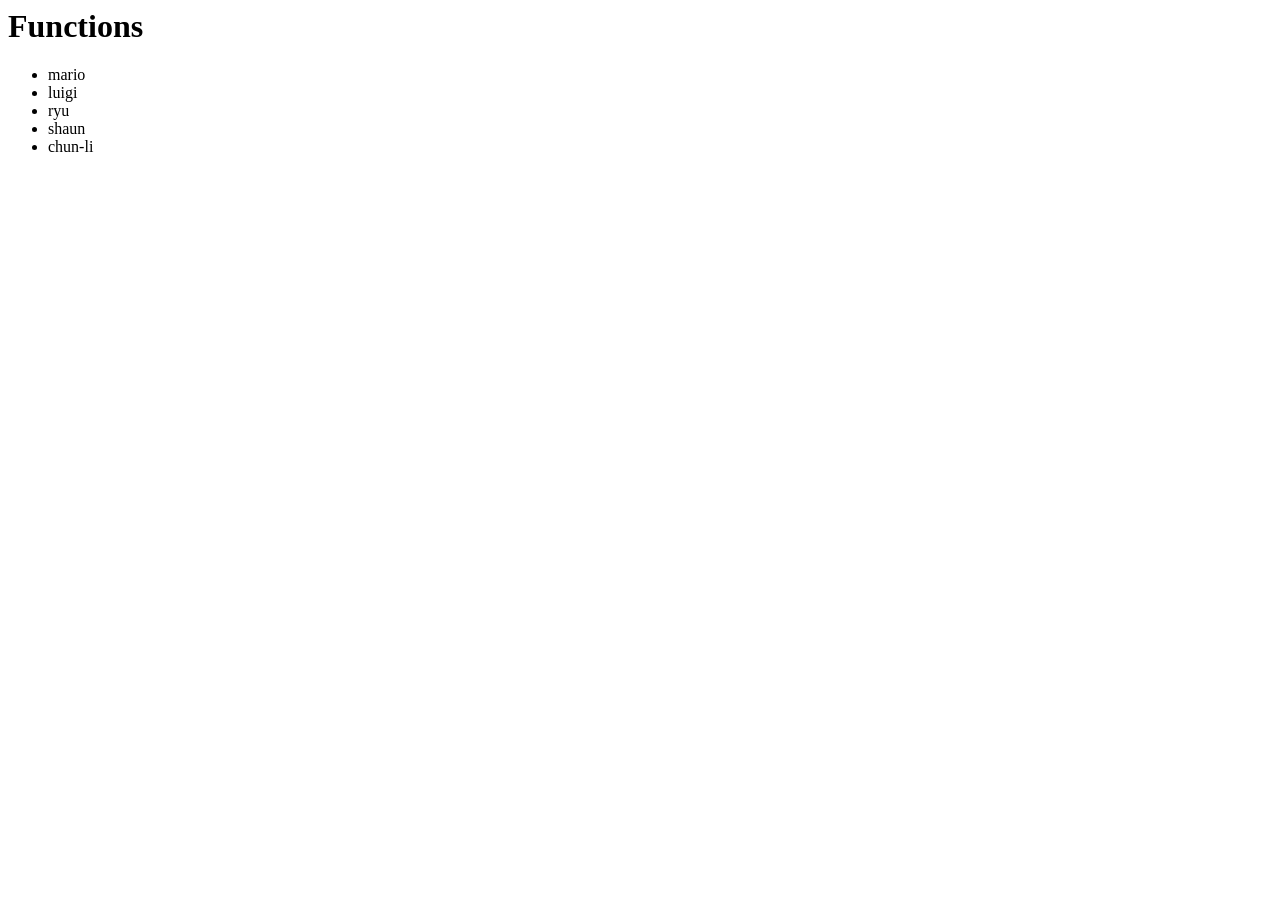
<file: Chapter_Intro/index.html>
<html lang="en">
<head>
    <meta charset="UTF-8">
    <meta name="viewport" content="width=device-width, initial-scale=1.0">
    <meta http-equiv="X-UA-Compatible" content="ie=edge">
    <title>Learn Javascript Intro</title>
</head>

<body>
    <h1>Functions</h1>

    <ul class="people"></ul>

    <script src="sandbox.js"></script>
</body>

</html>
</file>
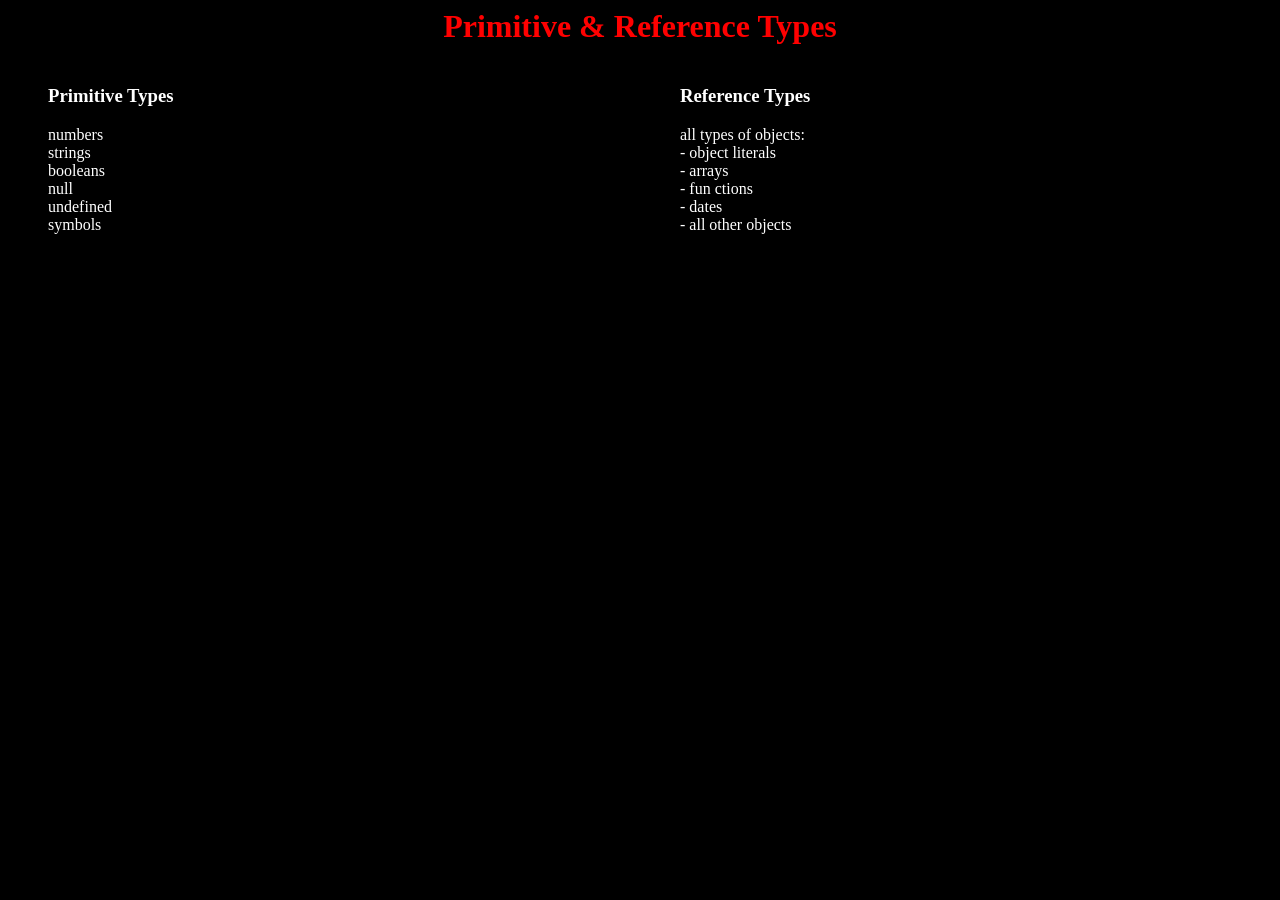
<file: Section_05/index.html>
<html lang="en">
<head>
    <meta charset="UTF-8">
    <meta name="viewport" content="width=device-width, initial-scale=1.0">
    <meta http-equiv="X-UA-Compatible" content="ie=edge">
    <title>Learn Javascript Intro</title>
</head>

<body style="background-color: #000; color: #fff; font-family: comic sans ms; text-align: left;">
    <h1 style="color: red; text-align: center;">Primitive & Reference Types</h1>

    <div style="width: 50%; float: left;">
        <ul style="list-style: none;">
            <h3>Primitive Types</h3>
            <li>numbers</li>
            <li>strings</li>
            <li>booleans</li>
            <li>null</li>
            <li>undefined</li>
            <li>symbols</li>
        </ul>
    </div>
    <div style="width: 50%; float: left;">
        <ul style="list-style: none;">
            <h3>Reference Types</h3>
            <li>all types of objects:</li>
            <li>- object literals</li>
            <li>- arrays</li>
            <li>- fun ctions</li>
            <li>- dates</li>
            <li>- all other objects</li>
        </ul>
    </div>

    <script src="sandbox.js"></script>
</body>

</html>
</file>
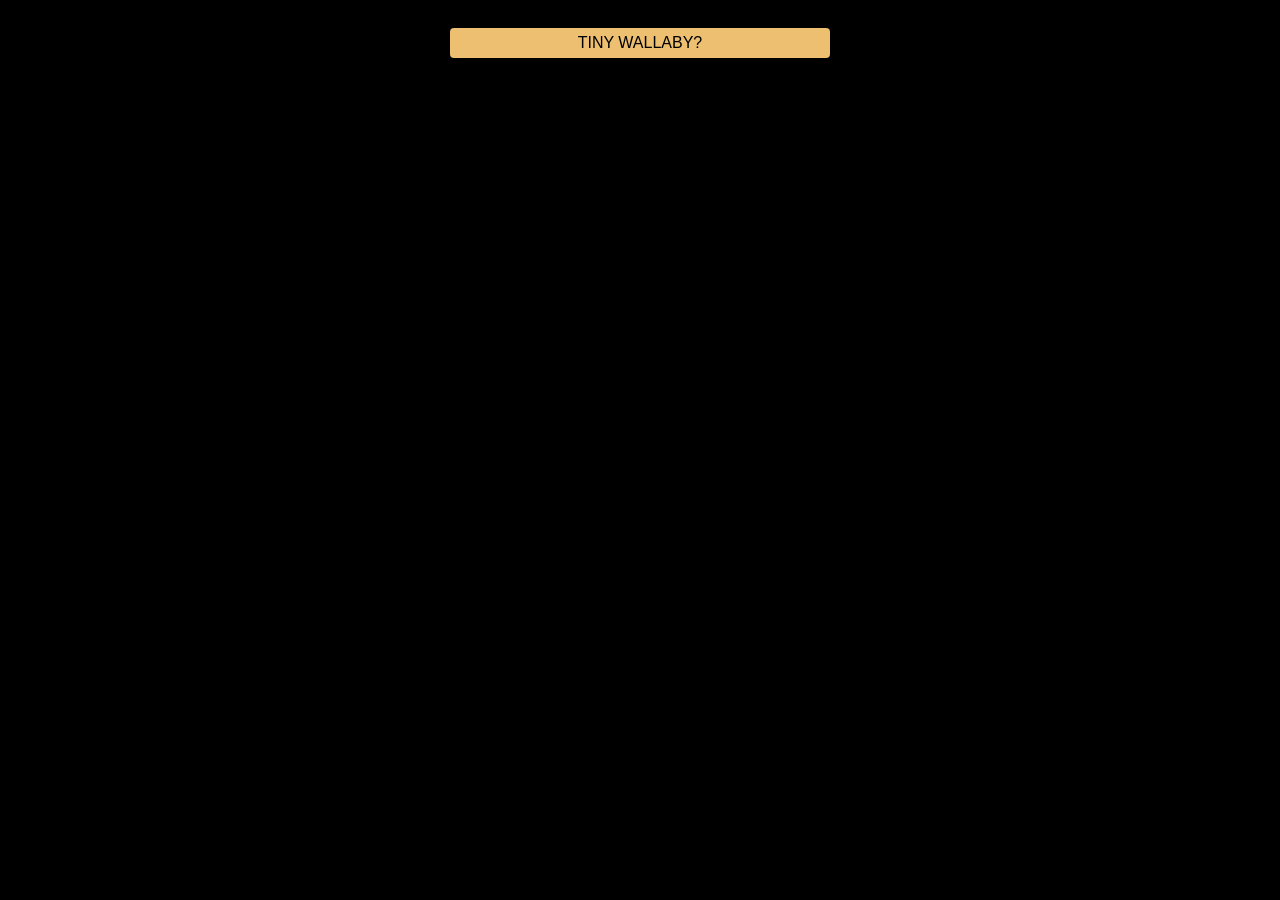
<file: Section_06/index.html>
<html lang="en">
<head>
    <meta charset="UTF-8">
    <meta name="viewport" content="width=device-width, initial-scale=1.0">
    <meta http-equiv="X-UA-Compatible" content="ie=edge">
    <title>The Document Object Model</title>
    <link rel="stylesheet" href="styles.css">
</head>

<body>
    
    <button>TINY WALLABY?</button>

    <div class="popup-wrapper">

        <div class="popup">
            <div class="popup-close">x</div>
            <div class="popup-content">
                <h2>WALLY ENLARGEMENT</h2>
                <p>Tiny wally mate? Getting shunned from society? Look no Further!</p>
                <a href="#">CHECK THIS OUT</a>
            </div>
        </div>

    </div>

    <script src="popup.js"></script>
</body>

</html>
</file>
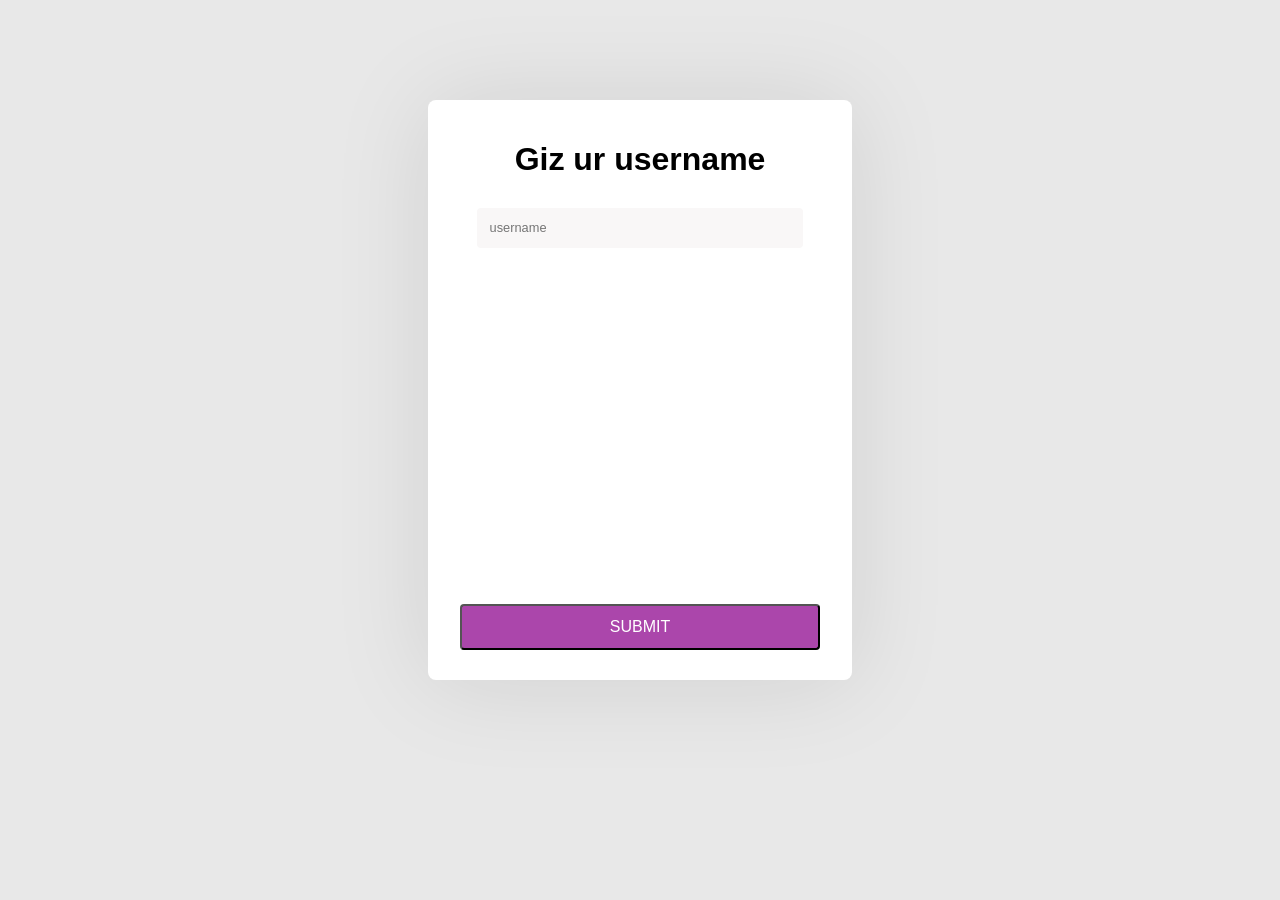
<file: Section_07/index.html>
<html lang="en">
<head>
    <meta charset="UTF-8">
    <meta name="viewport" content="width=device-width, initial-scale=1.0">
    <meta http-equiv="X-UA-Compatible" content="ie=edge">
    <title>The Document Object Model</title>
    <link rel="stylesheet" href="styles.css">
</head>

<body>
    
    <form class="signup-form">
        <h1>Giz ur username</h1>
        <input class="text-field" type="text" id="username" placeholder="username">
        <div class="feedback"></div>
        <input class="button" type="submit" value="SUBMIT">
    </form>

    <script src="sandbox.js"></script>
</body>

</html>
</file>
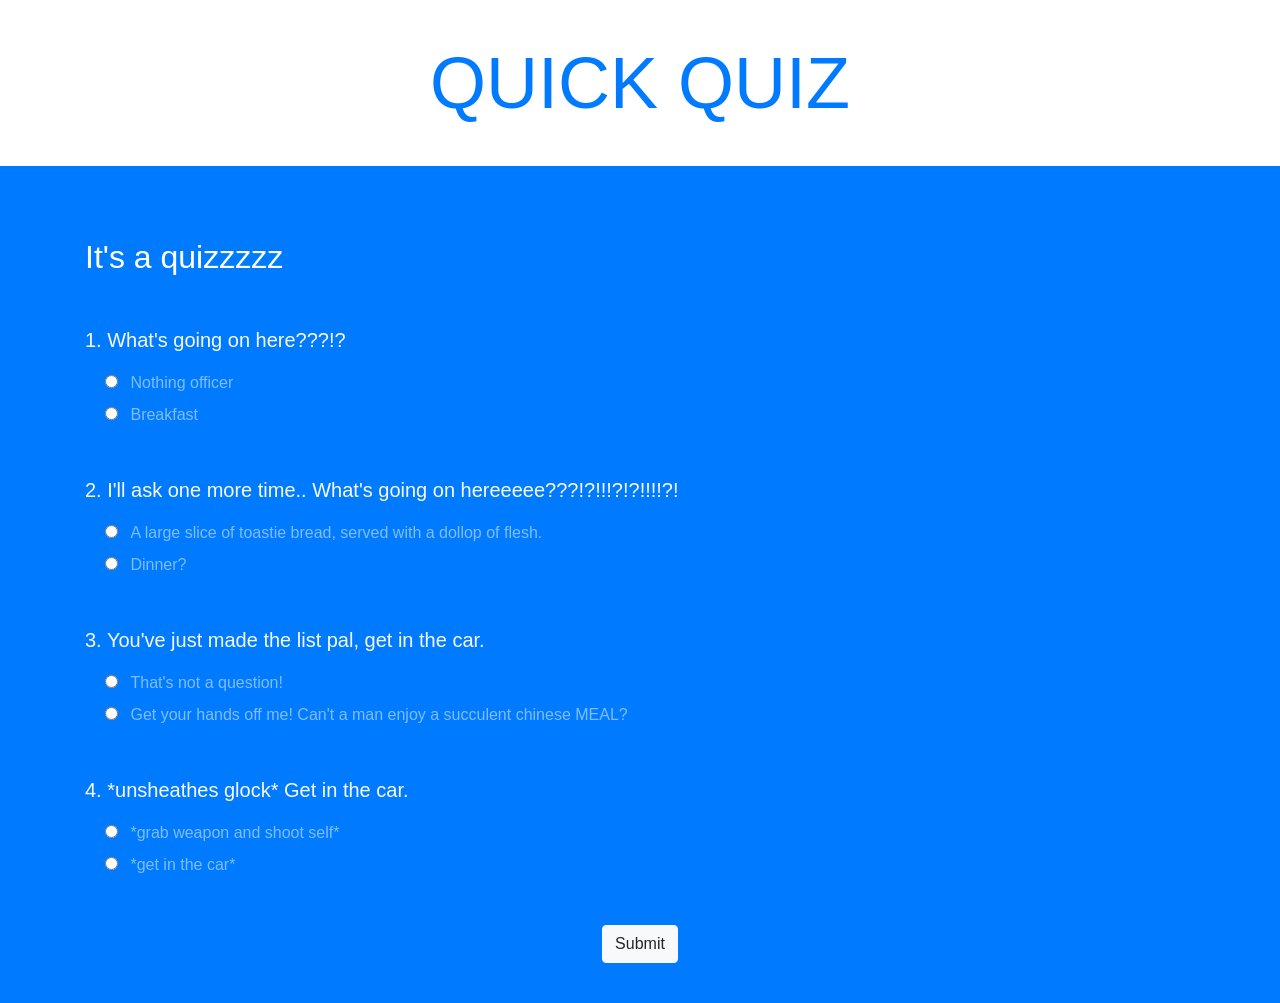
<file: Section_08[NinjaQuiz]/index.html>
<html lang="en">
<head>
    <meta charset="UTF-8">
    <meta name="viewport" content="width=device-width, initial-scale=1.0">
    <meta http-equiv="X-UA-Compatible" content="ie=edge">
    <title>Ninja Quiz</title>
    <link rel="stylesheet" href="https://stackpath.bootstrapcdn.com/bootstrap/4.3.1/css/bootstrap.min.css" integrity="sha384-ggOyR0iXCbMQv3Xipma34MD+dH/1fQ784/j6cY/iJTQUOhcWr7x9JvoRxT2MZw1T" crossorigin="anonymous">
    <link rel="stylesheet" href="styles.css">
</head>

<body>
    
    <!-- top section -->
    <div class="intro py-3 bg-white text-center">
        <div class="container">
            <h1 class="text-primary display-3 my-4">QUICK QUIZ</h1>
        </div>
    </div>

    <!-- result section -->
    <div class="result py-4 d-none bg-light text-center">
        <div class="container lead">
            <p>You are <span class="text-primary display-4 p-3">0%</span> ninja</p>
        </div>
    </div>

    <!-- quiz section -->
    <div class="quiz py-4 bg-primary">
        <div class="container">
            <h2 class="my-5 text-white">It's a quizzzzz</h2>

            <form action="" class="quiz-form text-light">
                <!-- question 1 -->
                <div class="my-5">
                    <p class="lead font-weight-normal">1. What's going on here???!?</p>
                    <div class="form-check my-2 text-white-50">
                        <input type="radio" name="q1" value="A">
                        <label for="" class="form-check-label">Nothing officer</label>
                    </div>
                    <div class="form-check my-2 text-white-50">
                        <input type="radio" name="q1" value="B">
                        <label for="" class="form-check-label">Breakfast</label>
                    </div>
                </div>
                <!-- question 2 -->
                <div class="my-5">
                    <p class="lead font-weight-normal">2. I'll ask one more time.. What's going on hereeeee???!?!!!?!?!!!!?!</p>
                    <div class="form-check my-2 text-white-50">
                        <input type="radio" name="q2" value="A">
                        <label for="" class="form-check-label">A large slice of toastie bread, served with a dollop of flesh.</label>
                    </div>
                    <div class="form-check my-2 text-white-50">
                        <input type="radio" name="q2" value="B">
                        <label for="" class="form-check-label">Dinner?</label>
                    </div>
                </div>
                <!-- question 3 -->
                <div class="my-5">
                    <p class="lead font-weight-normal">3. You've just made the list pal, get in the car.<p>
                    <div class="form-check my-2 text-white-50">
                        <input type="radio" name="q3" value="A">
                        <label for="" class="form-check-label">That's not a question!</label>
                    </div>
                    <div class="form-check my-2 text-white-50">
                        <input type="radio" name="q3" value="B">
                        <label for="" class="form-check-label">Get your hands off me! Can't a man enjoy a succulent chinese MEAL?</label>
                    </div>
                </div>
                <!-- question 4 -->
                <div class="my-5">
                    <p class="lead font-weight-normal">4. *unsheathes glock* Get in the car.<p>
                    <div class="form-check my-2 text-white-50">
                        <input type="radio" name="q4" value="A">
                        <label for="" class="form-check-label">*grab weapon and shoot self*</label>
                    </div>
                    <div class="form-check my-2 text-white-50">
                        <input type="radio" name="q4" value="B">
                        <label for="" class="form-check-label">*get in the car*</label>
                    </div>
                </div>
                <!-- btn -->
                <div class="text-center">
                    <input type="submit" class="btn btn-light">
                </div>
            </form>
        </div>
    </div>

    <script src="app.js"></script>
</body>

</html>
</file>
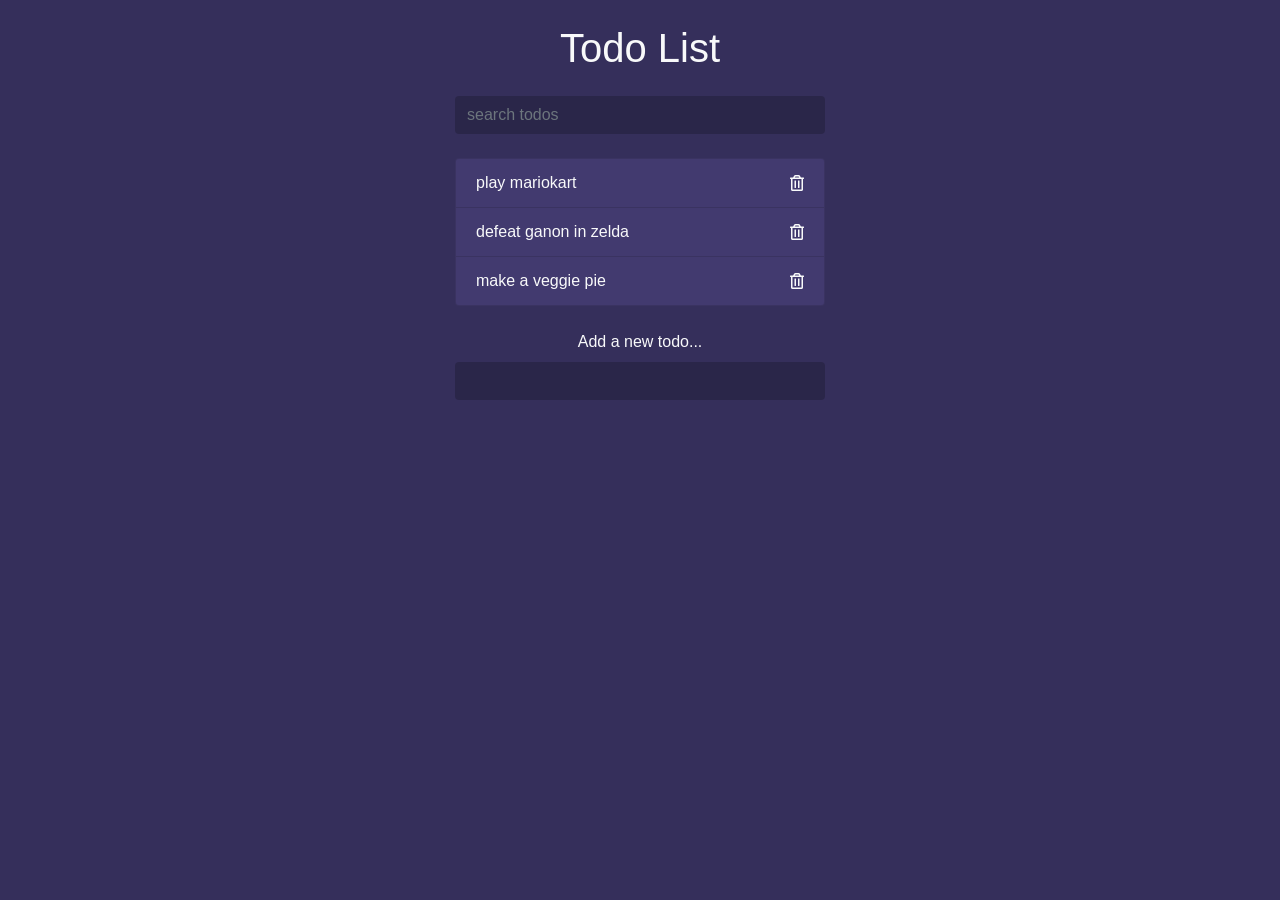
<file: Section_10[TodoList]/index.html>
<!DOCTYPE html>
<html lang="en">
<head>
    <meta charset="UTF-8">
    <meta name="viewport" content="width=device-width, initial-scale=1.0">
    <meta http-equiv="X-UA-Compatible" content="ie=edge">
    <link rel="stylesheet" href="https://stackpath.bootstrapcdn.com/bootstrap/4.3.1/css/bootstrap.min.css" integrity="sha384-ggOyR0iXCbMQv3Xipma34MD+dH/1fQ784/j6cY/iJTQUOhcWr7x9JvoRxT2MZw1T" crossorigin="anonymous">
    <link rel="stylesheet" href="https://use.fontawesome.com/releases/v5.7.2/css/all.css" integrity="sha384-fnmOCqbTlWIlj8LyTjo7mOUStjsKC4pOpQbqyi7RrhN7udi9RwhKkMHpvLbHG9Sr" crossorigin="anonymous">
    <link rel="stylesheet" href="styles.css">
    <title>Todo List</title>
</head>
<body>

    <div class="container">

        <header class="text-center text-light my-4">
          <h1 class="mb-4">Todo List</h1>
          <form class="search">
            <input class="form-control m-auto" type="text" name="search" placeholder="search todos" />
          </form>
        </header>
    
        <ul class="list-group todos mx-auto text-light">
          <li class="list-group-item d-flex justify-content-between align-items-center">
            <span>play mariokart</span>
            <i class="far fa-trash-alt delete"></i>
          </li>
          <li class="list-group-item d-flex justify-content-between align-items-center">
            <span>defeat ganon in zelda</span>
            <i class="far fa-trash-alt delete"></i>
          </li>
          <li class="list-group-item d-flex justify-content-between align-items-center">
            <span>make a veggie pie</span>
            <i class="far fa-trash-alt delete"></i>
          </li>
        </ul>
    
        <form class="add text-center my-4">
          <label class="text-light">Add a new todo...</label>
          <input class="form-control m-auto" type="text" name="add" />
        </form>
    
      </div>
    
    <script src="app.js"></script>
</body>
</html>
</file>
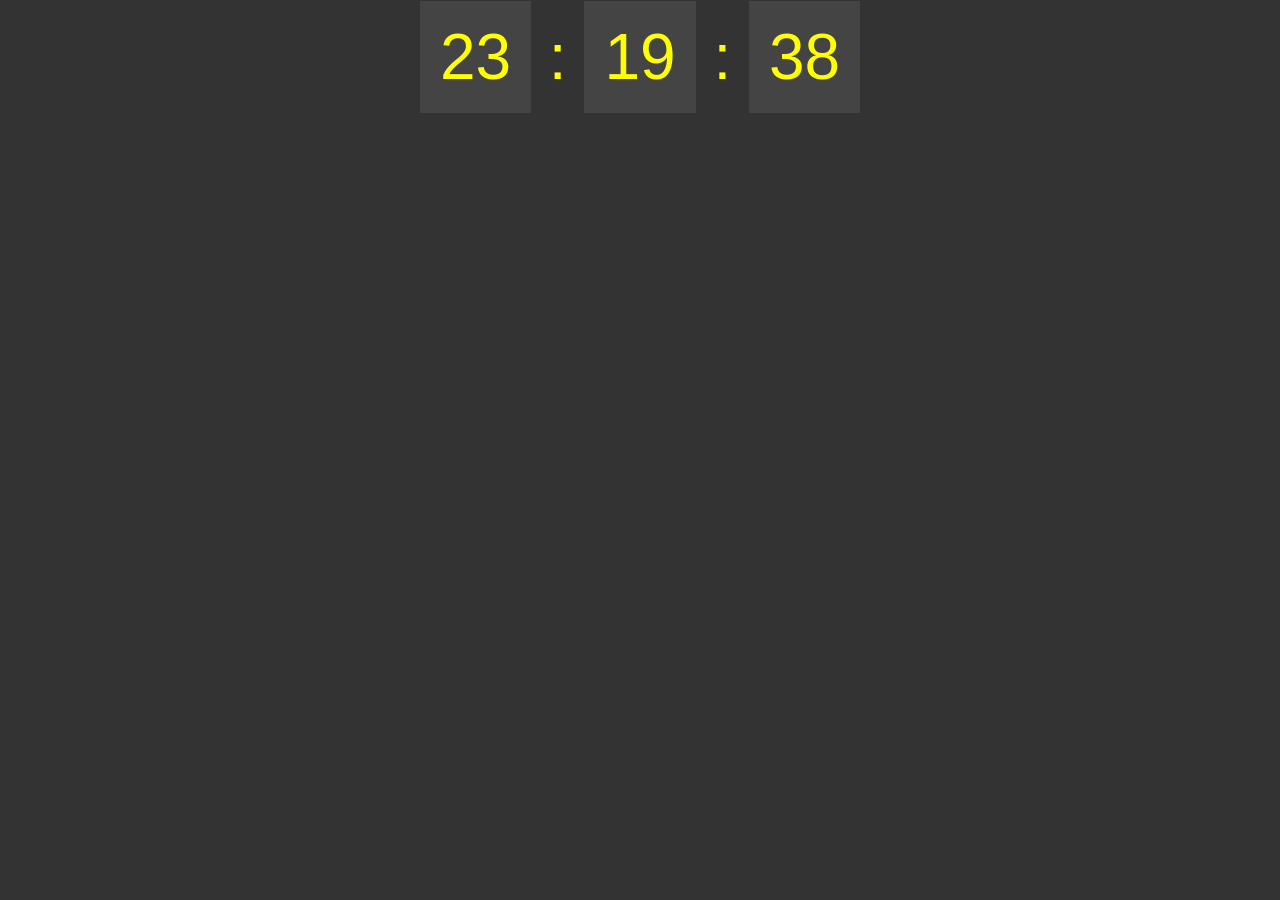
<file: Section_11[Dates&Times]/index.html>
<!DOCTYPE html>
<html lang="en">
<head>
    <meta charset="UTF-8">
    <meta name="viewport" content="width=device-width, initial-scale=1.0">
    <meta http-equiv="X-UA-Compatible" content="ie=edge">
    <title>Dates & Times</title>
    <style>
        body {
            background: #333;
        }
        .clock {
            font-size: 4em;
            text-align: center;
            margin: 20px auto;
            color: yellow;
            font-family: arial;
        }
        .clock span {
            padding: 20px;
            background: #444;
        }
    </style>
</head>
<body>
    <div class="clock"></div>

    <script src="http://cdn.date-fns.org/v1.9.0/date_fns.min.js"></script>
    <script src="sandbox.js"></script>
</body>
</html>
</file>
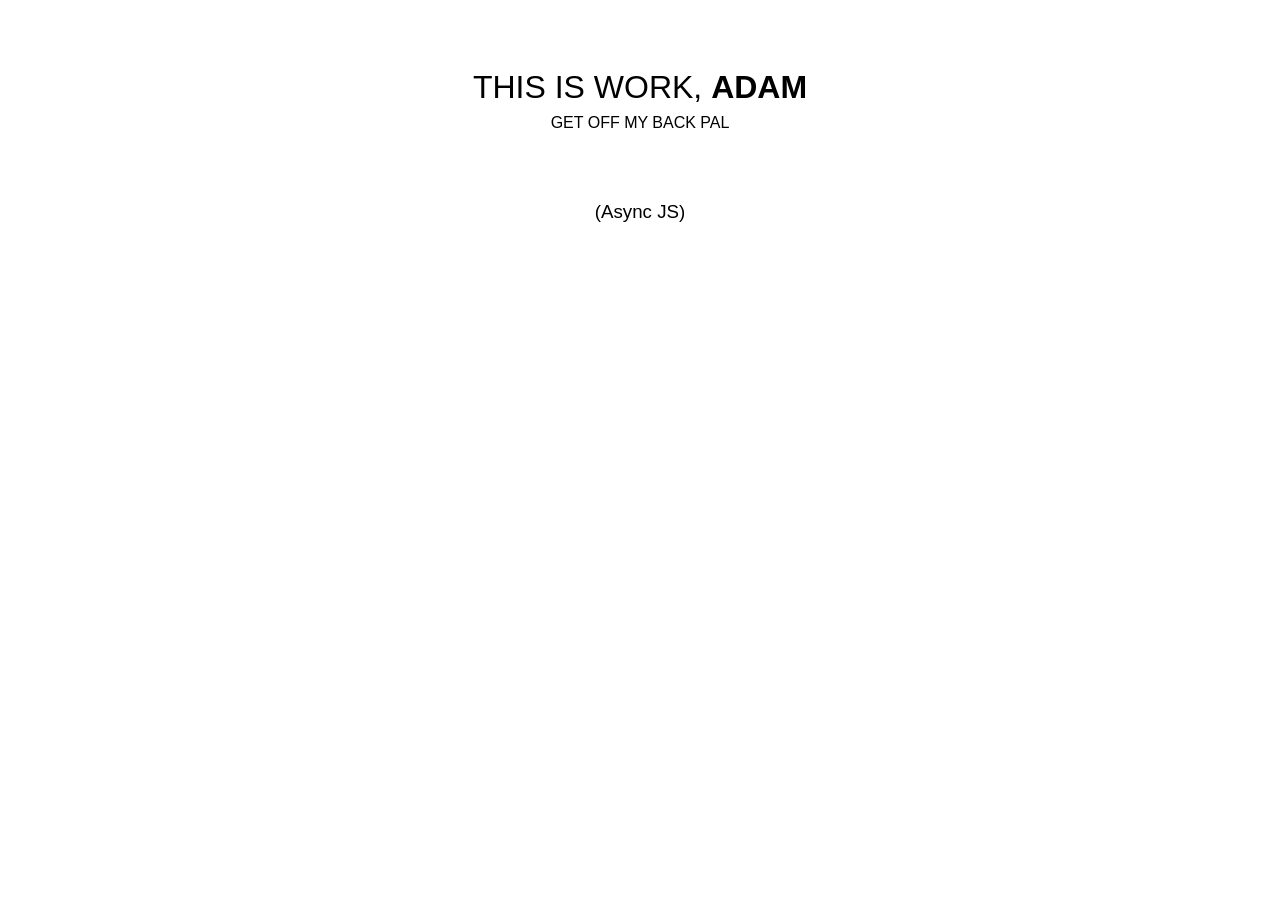
<file: Section_12[Async]/index.html>
<!DOCTYPE html>
<html lang="en">
<head>
    <meta charset="UTF-8">
    <meta name="viewport" content="width=device-width, initial-scale=1.0">
    <meta http-equiv="X-UA-Compatible" content="ie=edge">
    <title>Async JS</title>
    <style>
        h1, h2, h3 {
            text-align: center;
            font-family: Arial, Helvetica, sans-serif;
            line-height: 1.5;
            font-weight: normal;
            margin: 0;
        }

        h1 {
            margin-top: 5%;
        }

        h2 {
            font-size: 16px;
            margin-bottom: 5%;
        }

        span {
            font-weight: bold;
        }

    </style>
</head>
<body>
    <h1>THIS IS WORK, <span>ADAM</span></h1>
    <h2>GET OFF MY BACK PAL</h2>
    <h3>(Async JS)</h3>

    <script src="sandbox.js"></script>
</body>
</html>
</file>
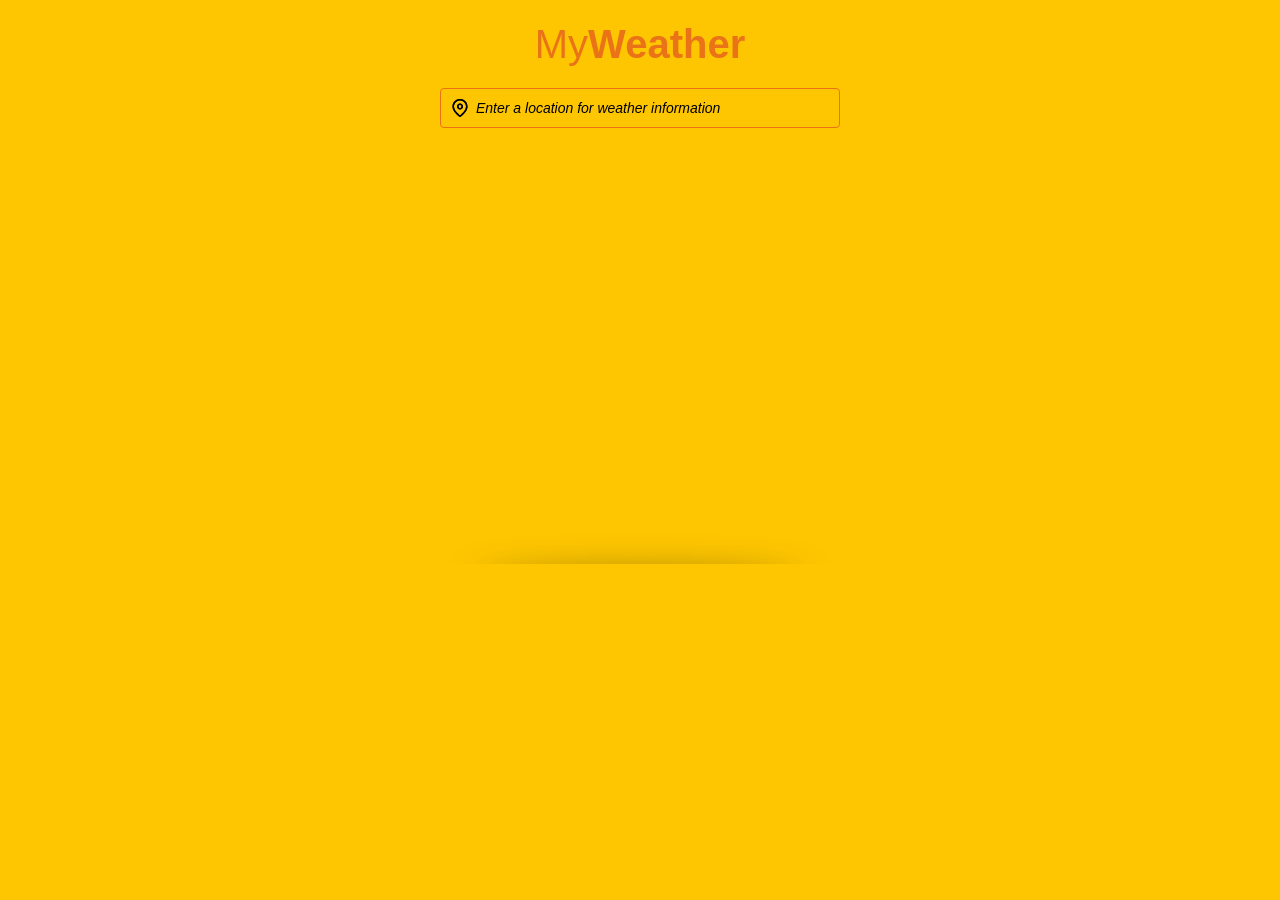
<file: Section_13&14[WeatherApp]/index.html>
<!DOCTYPE html>
<html lang="en">
<head>
    <meta charset="UTF-8">
    <meta name="viewport" content="width=device-width, initial-scale=1.0">
    <meta http-equiv="X-UA-Compatible" content="ie=edge">
    <link rel="stylesheet" href="https://stackpath.bootstrapcdn.com/bootstrap/4.3.1/css/bootstrap.min.css" integrity="sha384-ggOyR0iXCbMQv3Xipma34MD+dH/1fQ784/j6cY/iJTQUOhcWr7x9JvoRxT2MZw1T" crossorigin="anonymous">
    <link rel="stylesheet" href="styles.css">
    <title>Weather App</title>
</head>
<body>

    <div class="container">
        <h1>My<strong>Weather</strong></h1>
        <form>
            <img src="img/icons/map-pin.svg" alt="">
            <input type="text" name="city" placeholder="Enter a location for weather information" class="form-control">
        </form>
        <div class="card hide">
            <div class="details">
                <h3>CIty</h3>
                <div class="weather">
                    <p>Weather</p>
                    <img src="img/icons/1.svg" alt="">
                </div>
                <div class="temperature">
                    <span>0&deg;</span>
                </div>
            </div>
        </div>
        <div class="pocket"></div>
    </div>
    
    <script src="scripts/forecast.js"></script>
    <script src="scripts/app.js"></script>
</body>
</html>
</file>
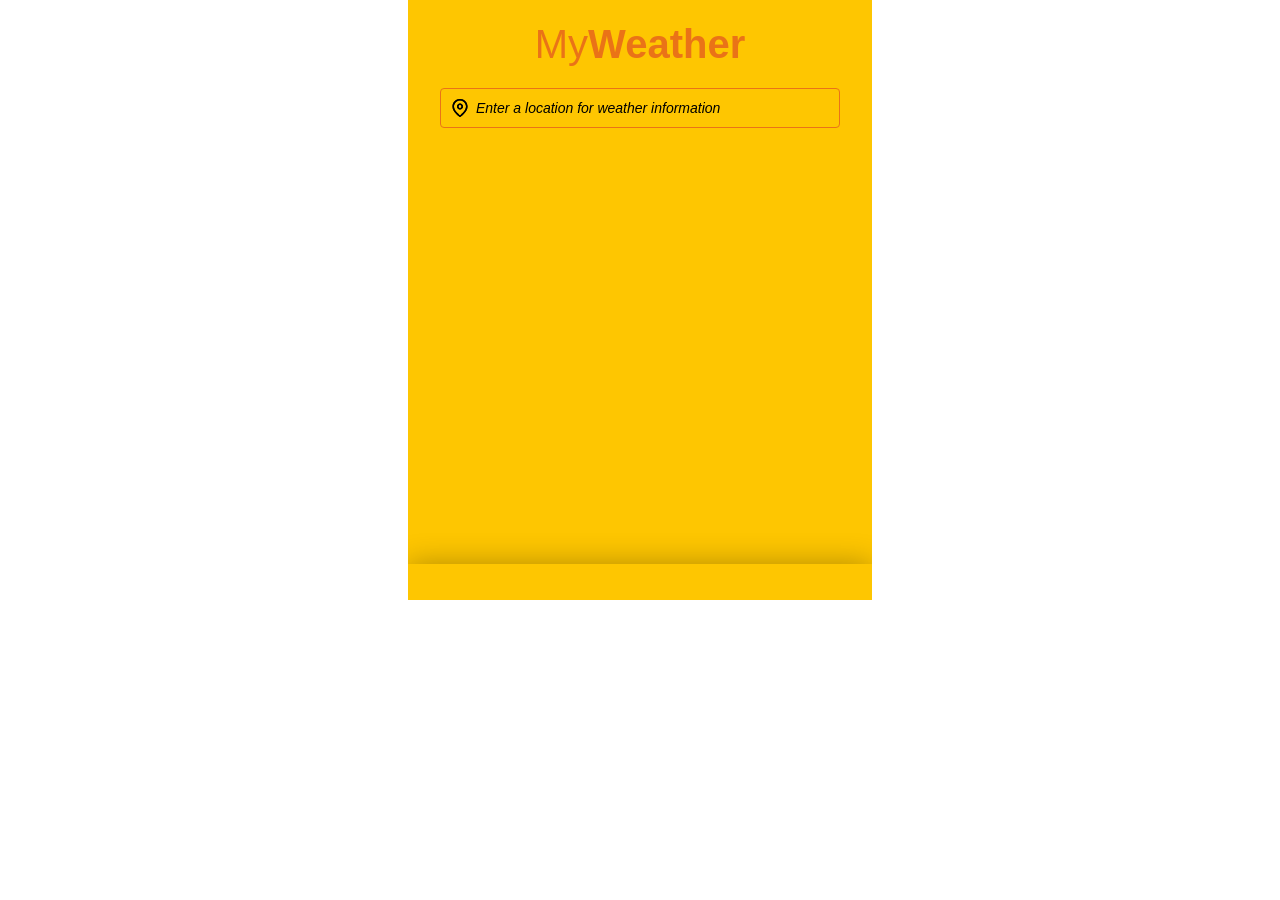
<file: Section_13[WeatherApp]/index.html>
<!DOCTYPE html>
<html lang="en">
<head>
    <meta charset="UTF-8">
    <meta name="viewport" content="width=device-width, initial-scale=1.0">
    <meta http-equiv="X-UA-Compatible" content="ie=edge">
    <link rel="stylesheet" href="https://stackpath.bootstrapcdn.com/bootstrap/4.3.1/css/bootstrap.min.css" integrity="sha384-ggOyR0iXCbMQv3Xipma34MD+dH/1fQ784/j6cY/iJTQUOhcWr7x9JvoRxT2MZw1T" crossorigin="anonymous">
    <link rel="stylesheet" href="styles.css">
    <title>Weather App</title>
</head>
<body>

    <div class="container">
        <h1>My<strong>Weather</strong></h1>
        <form>
            <img src="img/icons/map-pin.svg" alt="">
            <!-- <label for="city">Enter a location for weather information</label> -->
            <input type="text" name="city" placeholder="Enter a location for weather information" class="form-control">
        </form>
        <div class="card hide">
            <!-- <div class="details">
                <h3>City name</h3>
                <div class="weather">
                    <p>Weather</p>
                    <img src="" alt="">
                </div>
                <div class="temperature">
                    <span>C&deg;</span>
                </div>
            </div> -->
            <div class="details">
                <h3>New York</h3>
                <div class="weather">
                    <p>Sunny</p>
                    <img src="img/icons/1.svg" alt="">
                </div>
                <div class="temperature">
                    <span>40&deg;</span>
                </div>
            </div>
        </div>
        <div class="pocket"></div>
    </div>
    
    <script src="scripts/forecast.js"></script>
    <script src="scripts/app.js"></script>
</body>
</html>
</file>
<file: Section_06/styles.css>
body {
    background-color: #000;
    color: #fff;
    font-family: Arial, Helvetica, sans-serif;
    text-align: left;
}

ul {
    background-color: #fff;
    border-radius: 4px;
    border: 2px gainsboro solid;
    padding: 10px;
    margin: 0;

}

li {
    list-style-type: none;
    color: #000;
    padding: 8px;
    margin: 8px auto;
    background: #eee;
    border: 2px gainsboro solid;
    border-radius: 4px;
    box-shadow: 0 1px 20px gainsboro;
}

li:hover {
    background-color: #fff;
    transition: .2s ease-in-out;
}

button {
    background-color: #edbf71;
    text-align: center;
    width: 30%;
    height: 30px;
    border-radius: 4px;
    outline: none;
    border: none;
    margin: 20px 35%;
    font-size: 16px;
    cursor: pointer;
}

button:hover {
    color: white;
    background-color: #ab46ab;
    transition: .2s ease-in-out;
}

.container {
    width: 70%;
    margin: 0 15%;
    text-align: center;
}

.popup-wrapper {
    width:  100%;
    height: 100%;
    background-color: rgba(85, 85, 85, 0.6);
    margin: 0;
    padding: 0;
    top: 0;
    left: 0;
    position: fixed;
    display: flex;
    justify-content: center;
    align-items: center;
    display: none;
}

.popup {
    width: 30vw;
    min-width: 400px;
    height: 20vh;
    min-height: 200px;
    background-color: #edbf71;
    border: 4px #ab46ab solid;
    border-radius: 8px;
    color: #000;
    padding: 20px;
    text-align: center;

}

.popup-close {
    position: relative;
    display: flex;
    justify-content: flex-end;
    font-size: 30px;
    top: -10px;
    cursor: pointer;
}

.popup-content {
    display: flex;
    flex: 1;
    flex-wrap: wrap;
    justify-content: center;
    height: 80%;
    min-height: 180px;
}

.popup-content h2 {
    margin: 0;
}

.popup-content a {
    text-decoration: none;
    background-color: #ab46ab;
    height: 16px;
    padding: 12px 18px;
    border-radius: 4px;
    color: #fff;
}

.popup-content a:hover {
    background-color: #7d347d;
    color: #fff;
}

.box {
    width: 200px;
    height: 200px;
    color: #000;
    background: #fff;
    text-align: center;
    padding: 20px;
    margin: 10px calc(50% - 120px);
    border-radius: 4px;
}

.title {
    color: white;
    text-align: center;
    margin-top: 20px;
}

.message-box {
    border-radius: 5px;
    padding: 10px;
    color: white;
    width: 100%;
    text-align: center;
}

.error {
    background-color: crimson;
}

.success {
    background-color: green;
}
</file>
<file: Section_07/styles.css>
body {
    background-color: rgb(232, 232, 232);
    color: #000;
    font-family: Arial, Helvetica, sans-serif;
    text-align: left;
}

h1 {
    font-size: 2em;
}

ul {
    background-color: #fff;
    border-radius: 4px;
    border: 2px gainsboro solid;
    padding: 10px;
    margin: 0;
}
li {
    list-style-type: none;
    color: #000;
    padding: 8px;
    margin: 8px auto;
    background: #eee;
    border: 2px gainsboro solid;
    border-radius: 4px;
    box-shadow: 0 1px 20px gainsboro;
}
li:hover {
    background-color: #fff;
    transition: .2s ease-in-out;
}

button {
    background-color: #edbf71;
    text-align: center;
    width: 30%;
    height: 30px;
    border-radius: 4px;
    outline: none;
    border: none;
    margin: 20px 35%;
    font-size: 16px;
    cursor: pointer;
}
button:hover {
    color: white;
    background-color: #ab46ab;
    transition: .2s ease-in-out;
}

.title {
    color: white;
    text-align: center;
    margin-top: 20px;
}

.container {
    width: 70%;
    margin: 0 15%;
    text-align: center;
}

.popup-wrapper {
    width:  100%;
    height: 100%;
    background-color: rgba(85, 85, 85, 0.6);
    margin: 0;
    padding: 0;
    top: 0;
    left: 0;
    position: fixed;
    display: flex;
    justify-content: center;
    align-items: center;
    display: none;
}
.popup {
    width: 30vw;
    min-width: 400px;
    height: 20vh;
    min-height: 200px;
    background-color: #edbf71;
    border: 4px #ab46ab solid;
    border-radius: 8px;
    color: #000;
    padding: 20px;
    text-align: center;

}
.popup-close {
    position: relative;
    display: flex;
    justify-content: flex-end;
    font-size: 30px;
    top: -10px;
    cursor: pointer;
}
.popup-content {
    display: flex;
    flex: 1;
    flex-wrap: wrap;
    justify-content: center;
    height: 80%;
    min-height: 180px;
}
.popup-content h2 {
    margin: 0;
}

.button {
    text-decoration: none;
    background-color: #ab46ab;
    padding: 12px;
    width: 85%;
    border-radius: 4px;
    color: #fff;
    font-size: 1em;
    transition: .3s ease-in-out;
    cursor: pointer;
}
.button:hover {
    background-color: #7d347d;
    color: #fff;
    transition: .2s ease-in-out;
}

.box {
    width: 200px;
    height: 200px;
    color: #000;
    background: #fff;
    text-align: center;
    padding: 20px;
    margin: 10px calc(50% - 120px);
    border-radius: 4px;
}

.message-box {
    border-radius: 5px;
    padding: 10px;
    color: white;
    width: 100%;
    text-align: center;
}
.error {
    background-color: crimson;
}
.success {
    background-color: green;
}

.signup-form {
    text-align: center;
    background: white;
    width: 30%;
    min-width: 350px;
    height: 60%;
    margin: 100px auto;
    padding: 20px;
    position: absolute;
    top: 0; right: 0;
    bottom: 0; left: 0;
    border-radius: 8px;
    box-shadow: 0 2px 100px rgba(0, 0, 0, 0.1);
    display: flex;
    flex-direction: column;
    align-items: center;
}
.signup-form h1 {
    margin-bottom: 30px;
}
.signup-form .text-field {
    outline: none;
    border-radius: 4px;
    border: 0;
    border-bottom: 2px solid #ab46ab00;
    width: 85%;
    height: 40px;
    padding: 0 1em;
    font-size: .8em;
    color: #000;
    background-color: rgb(249, 247, 247);
    transition: .3s ease-in-out;
}
.signup-form .text-field:focus {
    border-bottom: 2px solid #ab46ab;
    transition: .2s ease-in-out;
}
.signup-form .button {
    position: absolute;;
    top: auto;
    bottom: 30px;
    align-content: flex-end;
}

.feedback {
    display: flex;
    width: 85%;
    height: 40px;
    padding: 12px 1em;
    font-size: 12px;
    text-align: left;
}

.valid {
    color: mediumseagreen;
}
.invalid {
    color: crimson;
}

.signup-form .success {
    border-bottom: 2px solid mediumseagreen;
    transition: .2s ease-in-out;
}
.signup-form .success:focus {
    border-bottom: 2px solid mediumseagreen;
    transition: .2s ease-in-out;
}

.signup-form .fail {
    border-bottom: 2px solid crimson;
    transition: .2s ease-in-out;
}
.signup-form .fail:focus {
    border-bottom: 2px solid crimson;
    transition: .2s ease-in-out;
}
</file>
<file: Section_08[NinjaQuiz]/styles.css>
label {
    padding-left: 8px;
}
</file>
<file: Section_10[TodoList]/styles.css>
body{
    background: #352f5b;
  }
  .container{
    max-width: 400px;
  }
  input[type=text],
  input[type=text]:focus{
    color: #fff;
    border: none;
    background: rgba(0,0,0,0.2);
    max-width: 400px;
  }
  .todos li{
    background: #423a6f;
  }
  .delete{
    cursor: pointer;
  }
  .hide {display: none !important;}
</file>
<file: Section_13&14[WeatherApp]/styles.css>
:root {
    --yellow: #FEC601;
    --orange: #EA7317;
    --orange-dark: #F26430;
    --pad-x1: 16px;
    --pad-x2: 32px;
}

.hide { 
    opacity: 0 !important;
    transition: .6s ease-in-out !important;
    transform: translateY(420px) !important;
}

* {
    margin: 0;
    padding: 0;
    outline: 0;
    color: black;
}

p {
    margin: 0;
}

h1 {
    padding-top: 20px;
    color: var(--orange) !important;
}

h3 {
    margin: 0;
}

h1 strong {
    color: var(--orange) !important;
}

body {
    background: var(--yellow);
}

.container {
    width: 464px;
    height: 564px;
    margin: 0 auto;
    text-align: center;
    position: relative;
    background: var(--yellow);
    padding: 0 var(--pad-x2);
    overflow: hidden;
}

form {
    display: flex;
    justify-content: space-between;
    align-items: center;
    height: 40px;
    margin: 20px auto 24px;
}

form img {
    position: absolute;
    height: 18px;
    width: 16px;
    margin: 0 12px;
}

form label {
    display: flex;
    position: absolute;
    font-style: italic;
    font-size: 14px;
    margin: 0;
    margin-left: 36px;
    pointer-events: none;
}

.form-control {
    background-color: transparent;
    border: var(--orange) 1px solid;
    padding: 0 0 1px 35px;
    height: 40px;
    font-style: italic;
    font-size: 14px;
}

.form-control:focus {
    background-color: transparent;
    border-color: var(--orange);
    box-shadow: 0 0 0 2px var(--orange);
}

.form-control::placeholder {
    font-style: italic;
    font-size: 14px;
    color: black !important;
}

.card {
    height: 448px;
    display: block;
    background-color: transparent;
    border: none;
    position: relative;
    border-radius: 20px;
    background-position: center top;
    background-size: contain;
    background-repeat: no-repeat;
    transition: .6s ease-in-out;
    transform: translateY(0);
}

.details {
    height: 156px;
    background: var(--orange-dark);
    position: absolute;
    border-radius: 20px 20px 0 0;
    bottom: 0;
    left: 0;
    right: 0;
    text-align: left;
    padding: var(--pad-x2);
}

.details h3 {
    font-weight: bold;
}

.temperature {
    height: 124px;
    display: flex;
    align-items: center;
    position: absolute;
    right: var(--pad-x2);
    top: 0;
}

.temperature span {
    font-size: 80px;
    font-weight: bold;
    margin: auto;
    letter-spacing: -4px;
}

.weather {
    display: flex;
    align-items: center;
}

.weather img {
    height: 36px;
    width: 36px;
}

.pocket {
    width: 100%;
    height: 36px;
    transform: translateY(-36px);
    background: var(--yellow);
    position: relative;
    left: 0;
    right: 0;
    bottom: 0;
    top: 0;
    overflow: visible;
    z-index: 99;
}

.pocket::after {
    content: "";
    position: absolute;
    z-index: -1;
    -webkit-box-shadow: 0 0 40px rgba(0,0,0,0.8);
    box-shadow: 0 0 40px rgba(0,0,0,0.8);
    bottom: 0px;
    width: 80%;
    height: 50%;
    -moz-border-radius: 100%;
    border-radius: 100%;
    left: 10%;
    right: 10%;
}
</file>
<file: Section_13[WeatherApp]/styles.css>
:root {
    --yellow: #FEC601;
    --orange: #EA7317;
    --orange-dark: #F26430;
    --pad-x1: 16px;
    --pad-x2: 32px;
}

.hide { 
    opacity: 0 !important;
    transition: .6s ease-in-out !important;
    transform: translateY(420px) !important;
}

* {
    margin: 0;
    padding: 0;
    outline: 0;
    color: black;
}

p {
    margin: 0;
}

h1 {
    padding-top: 20px;
    color: var(--orange) !important;
}

h3 {
    margin: 0;
}

h1 strong {
    color: var(--orange) !important;
}

.container {
    width: 464px;
    height: 600px;
    margin: 0 auto;
    text-align: center;
    position: relative;
    background: var(--yellow);
    padding: 0 var(--pad-x2);
    overflow: hidden;
}

form {
    display: flex;
    justify-content: space-between;
    align-items: center;
    height: 40px;
    margin: 20px auto 24px;
}

form img {
    position: absolute;
    height: 18px;
    width: 16px;
    margin: 0 12px;
}

form label {
    display: flex;
    position: absolute;
    font-style: italic;
    font-size: 14px;
    margin: 0;
    margin-left: 36px;
    pointer-events: none;
}

.form-control {
    background-color: transparent;
    border: var(--orange) 1px solid;
    padding: 0 0 1px 35px;
    height: 40px;
    font-style: italic;
    font-size: 14px;
}

.form-control:focus {
    background-color: transparent;
    border-color: var(--orange);
    box-shadow: 0 0 0 2px var(--orange);
}

.form-control::placeholder {
    font-style: italic;
    font-size: 14px;
    color: black !important;
}

.card {
    height: 448px;
    display: block;
    background-color: transparent;
    border: none;
    position: relative;
    border-radius: 20px;
    background-position: center top;
    background-size: contain;
    background-repeat: no-repeat;
    transition: .6s ease-in-out;
    transform: translateY(0);
}

.details {
    height: 156px;
    background: var(--orange-dark);
    position: absolute;
    border-radius: 20px 20px 0 0;
    bottom: 0;
    left: 0;
    right: 0;
    text-align: left;
    padding: var(--pad-x2);
}

.details h3 {
    font-weight: bold;
}

.temperature {
    height: 124px;
    display: flex;
    align-items: center;
    position: absolute;
    right: var(--pad-x2);
    top: 0;
}

.temperature span {
    font-size: 80px;
    font-weight: bold;
    margin: auto;
    letter-spacing: -4px;
}

.weather {
    display: flex;
    align-items: center;
}

.weather img {
    height: 36px;
    width: 36px;
}

.pocket {
    width: 100%;
    height: 36px;
    background: var(--yellow);
    position: absolute;
    left: 0;
    right: 0;
    bottom: 0;
    box-shadow: 0 0 30px rgba(0,0,0,0.3);
}
</file>
